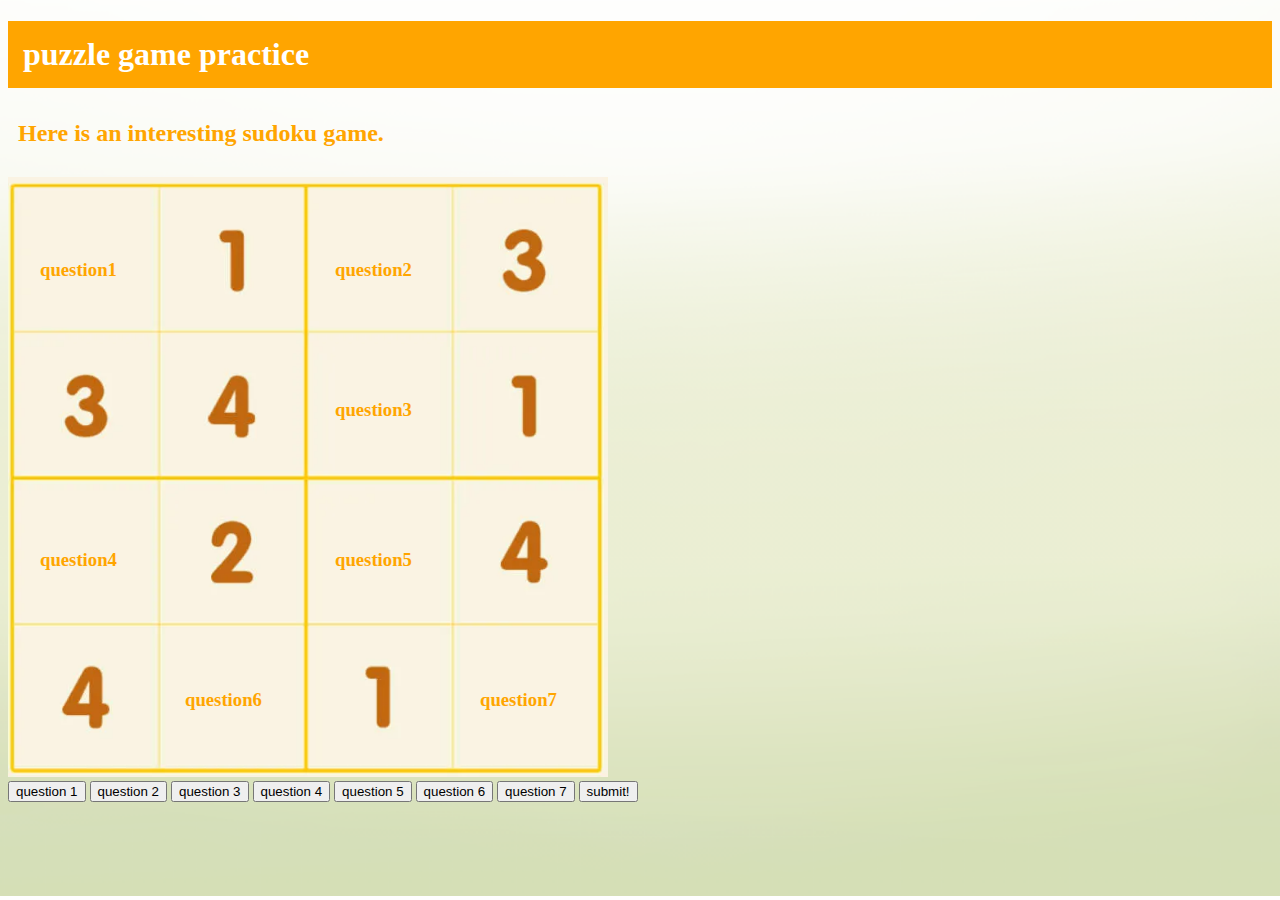
<file: index.html>
<!DOCTYPE html>
<html>
<head>
 <title>puzzle</title>
 <link rel="stylesheet" href="puzzleStyle.css">
</head>
<body>
  <h1>puzzle game practice</h1>
  <h2>Here is an interesting sudoku game.</h2>

  <img src="puzzlePic.png" width="600px" height="600px">
  <br />

  <button onclick="askAnswer1()">question 1</button>
  <button onclick="askAnswer2()">question 2</button>
  <button onclick="askAnswer3()">question 3</button>
  <button onclick="askAnswer4()">question 4</button>
  <button onclick="askAnswer5()">question 5</button>
  <button onclick="askAnswer6()">question 6</button>
  <button onclick="askAnswer7()">question 7</button>

  <h3 class="q1" id=a1>question1</h3>
  <h3 class="q2" id=a2>question2</h3>
  <h3 class="q3" id=a3>question3</h3>
  <h3 class="q4" id=a4>question4</h3>
  <h3 class="q5" id=a5>question5</h3>
  <h3 class="q6" id=a6>question6</h3>
  <h3 class="q7" id=a7>question7</h3>

  <button onclick="checkAnswer()">submit!</button>

  <script>
  var answer1 = 0
  var answer2 = 0
  var answer3 = 0
  var answer4 = 0
  var answer5 = 0
  var answer6 = 0
  var answer7 = 0


  function askName(){
     var name = prompt("Nice to meet you! Please tell me your name.");
     alert("Hello " + name + "!");
   }
   askName()

   function askAnswer1(){
     answer1 = prompt("What's the number? fill in the blanks with single number: 1,2,3 or 4.")
     if(answer1){
       document.getElementById("a1").innerHTML = answer1
     }
   }

   function askAnswer2(){
     answer2 = prompt("What's the number? fill in the blanks with single number: 1,2,3 or 4.")
     if(answer2){
       document.getElementById("a2").innerHTML = answer2
     }
   }

   function askAnswer3(){
     answer3 = prompt("What's the number? fill in the blanks with single number: 1,2,3 or 4.")
     if(answer3){
       document.getElementById("a3").innerHTML = answer3
     }
   }

   function askAnswer4(){
     answer4 = prompt("What's the number? fill in the blanks with single number: 1,2,3 or 4.")
     if(answer4){
       document.getElementById("a4").innerHTML = answer4
     }
   }

   function askAnswer5(){
     answer5 = prompt("What's the number? fill in the blanks with single number: 1,2,3 or 4.")
     if(answer5){
       document.getElementById("a5").innerHTML = answer5
     }
   }

   function askAnswer6(){
     answer6 = prompt("What's the number? fill in the blanks with single number: 1,2,3 or 4.")
     if(answer6){
       document.getElementById("a6").innerHTML = answer6
     }
   }

   function askAnswer7(){
     answer7 = prompt("What's the number? fill in the blanks with single number: 1,2,3 or 4.")
     if(answer7){
       document.getElementById("a7").innerHTML = answer7
     }
   }

   function checkAnswer(){

if(answer1 == 2 && answer2 == 4 && answer3 == 2 && answer4 == 1 &&answer5 == 3 && answer6 == 3 && answer7 == 2){
  alert("Congratulations! You've got the right answers!")
}
else {
  alert("Sorry, your answers are not correct. Please try again and make sure you fill in the blanks with single number 1,2,3 or 4.")
}
   }

  </script>
</body>
</html>
</file>
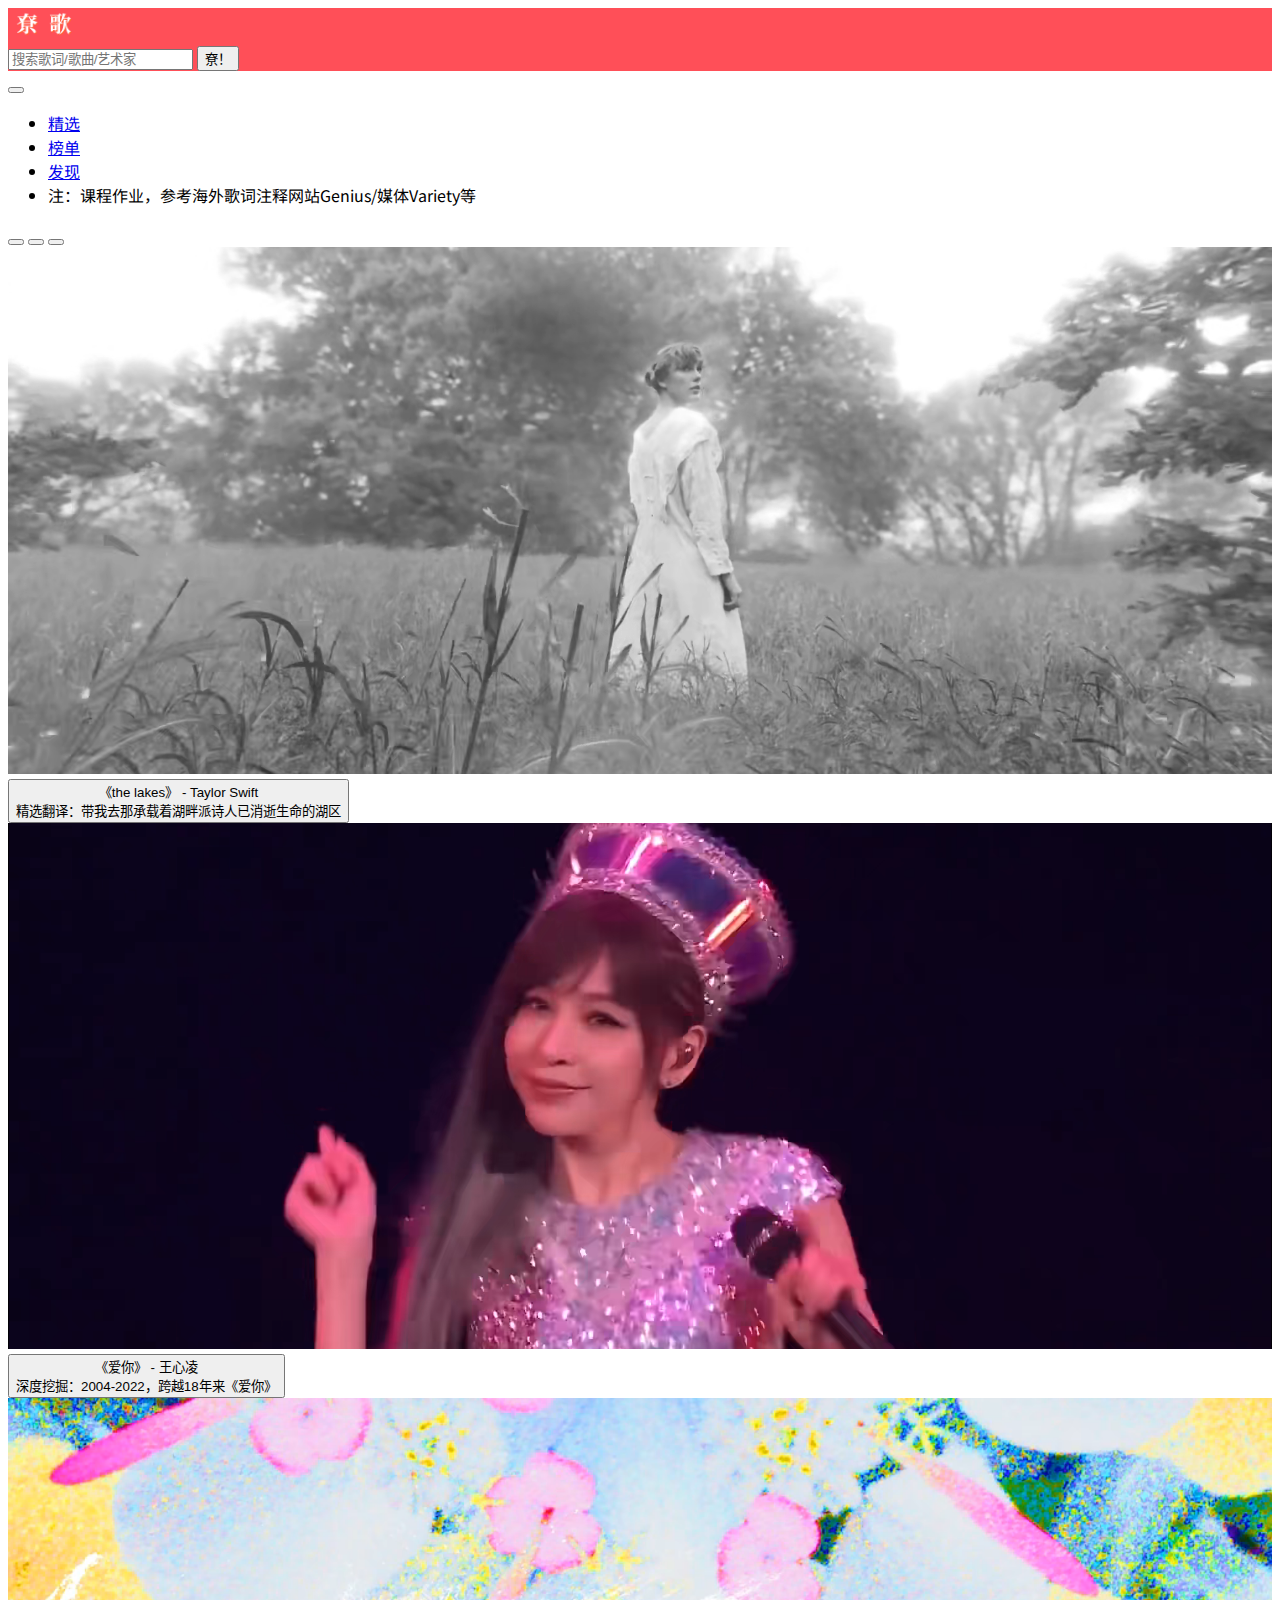
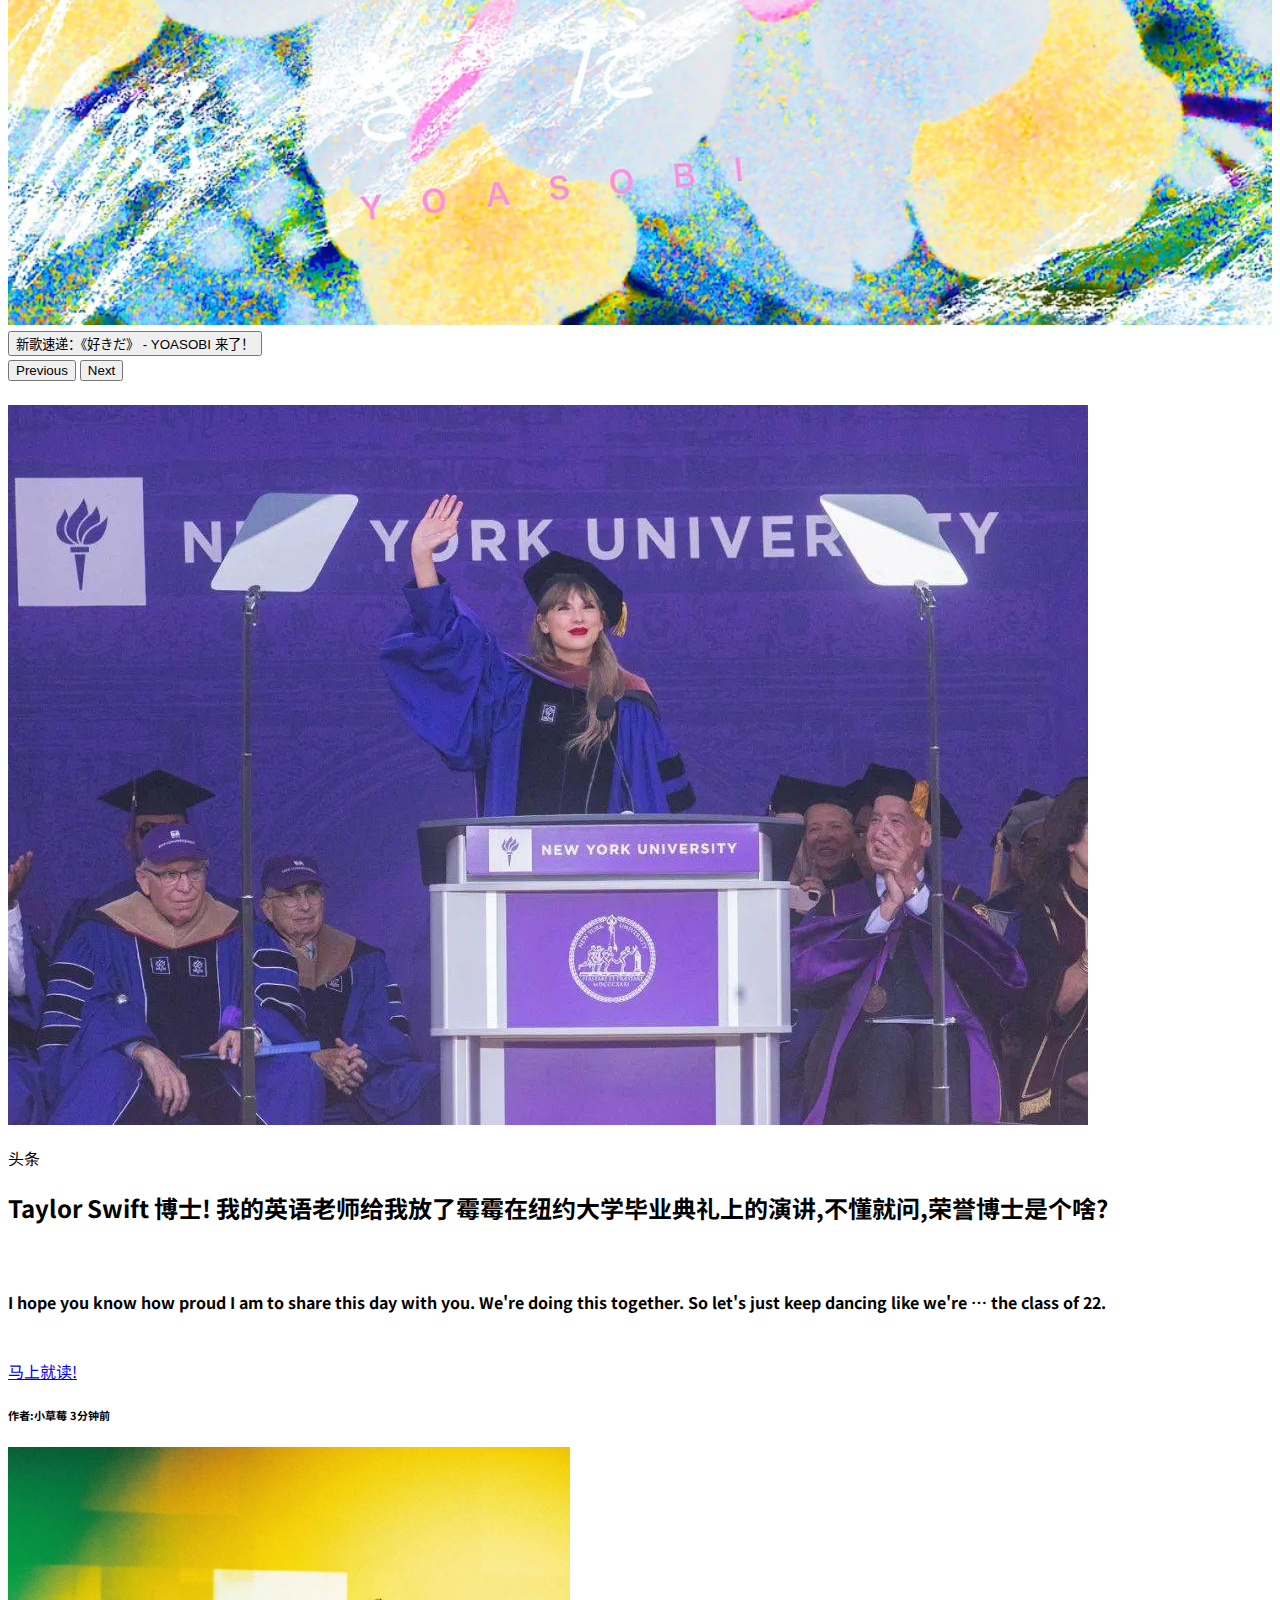
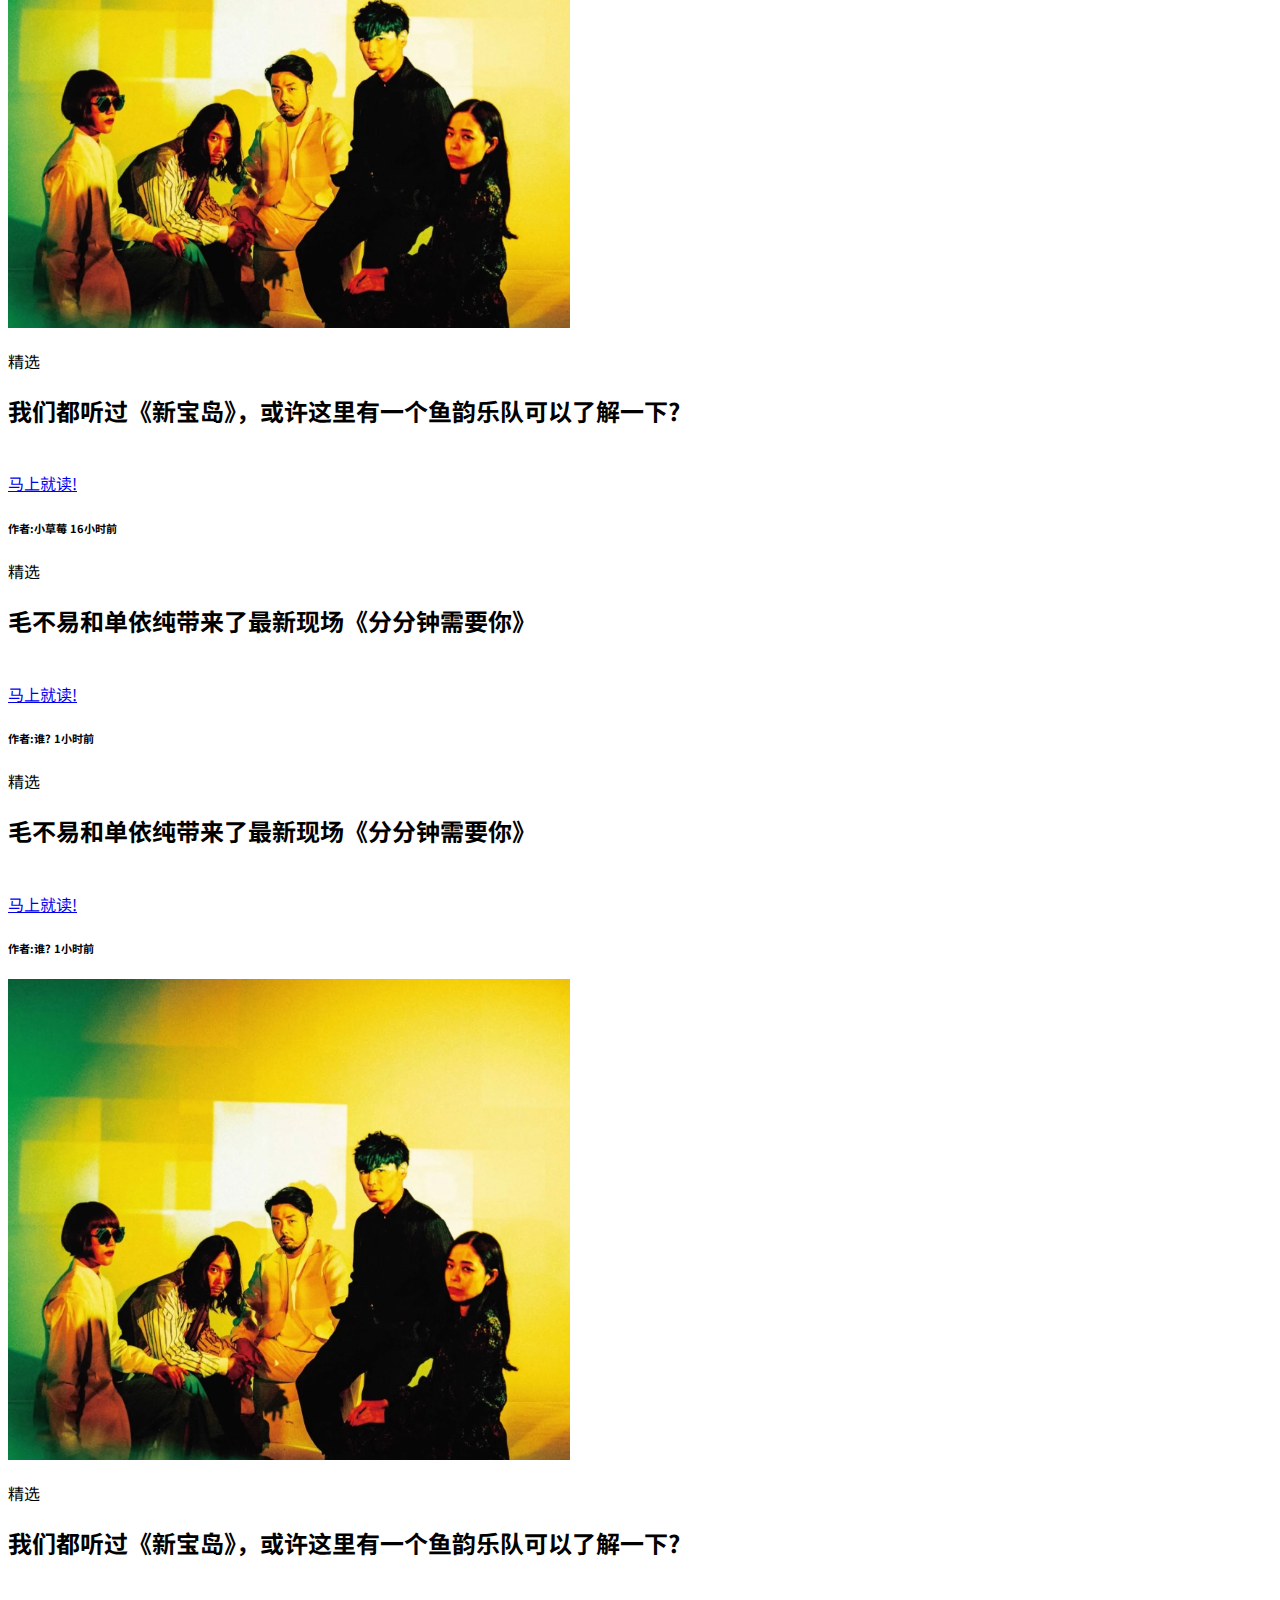
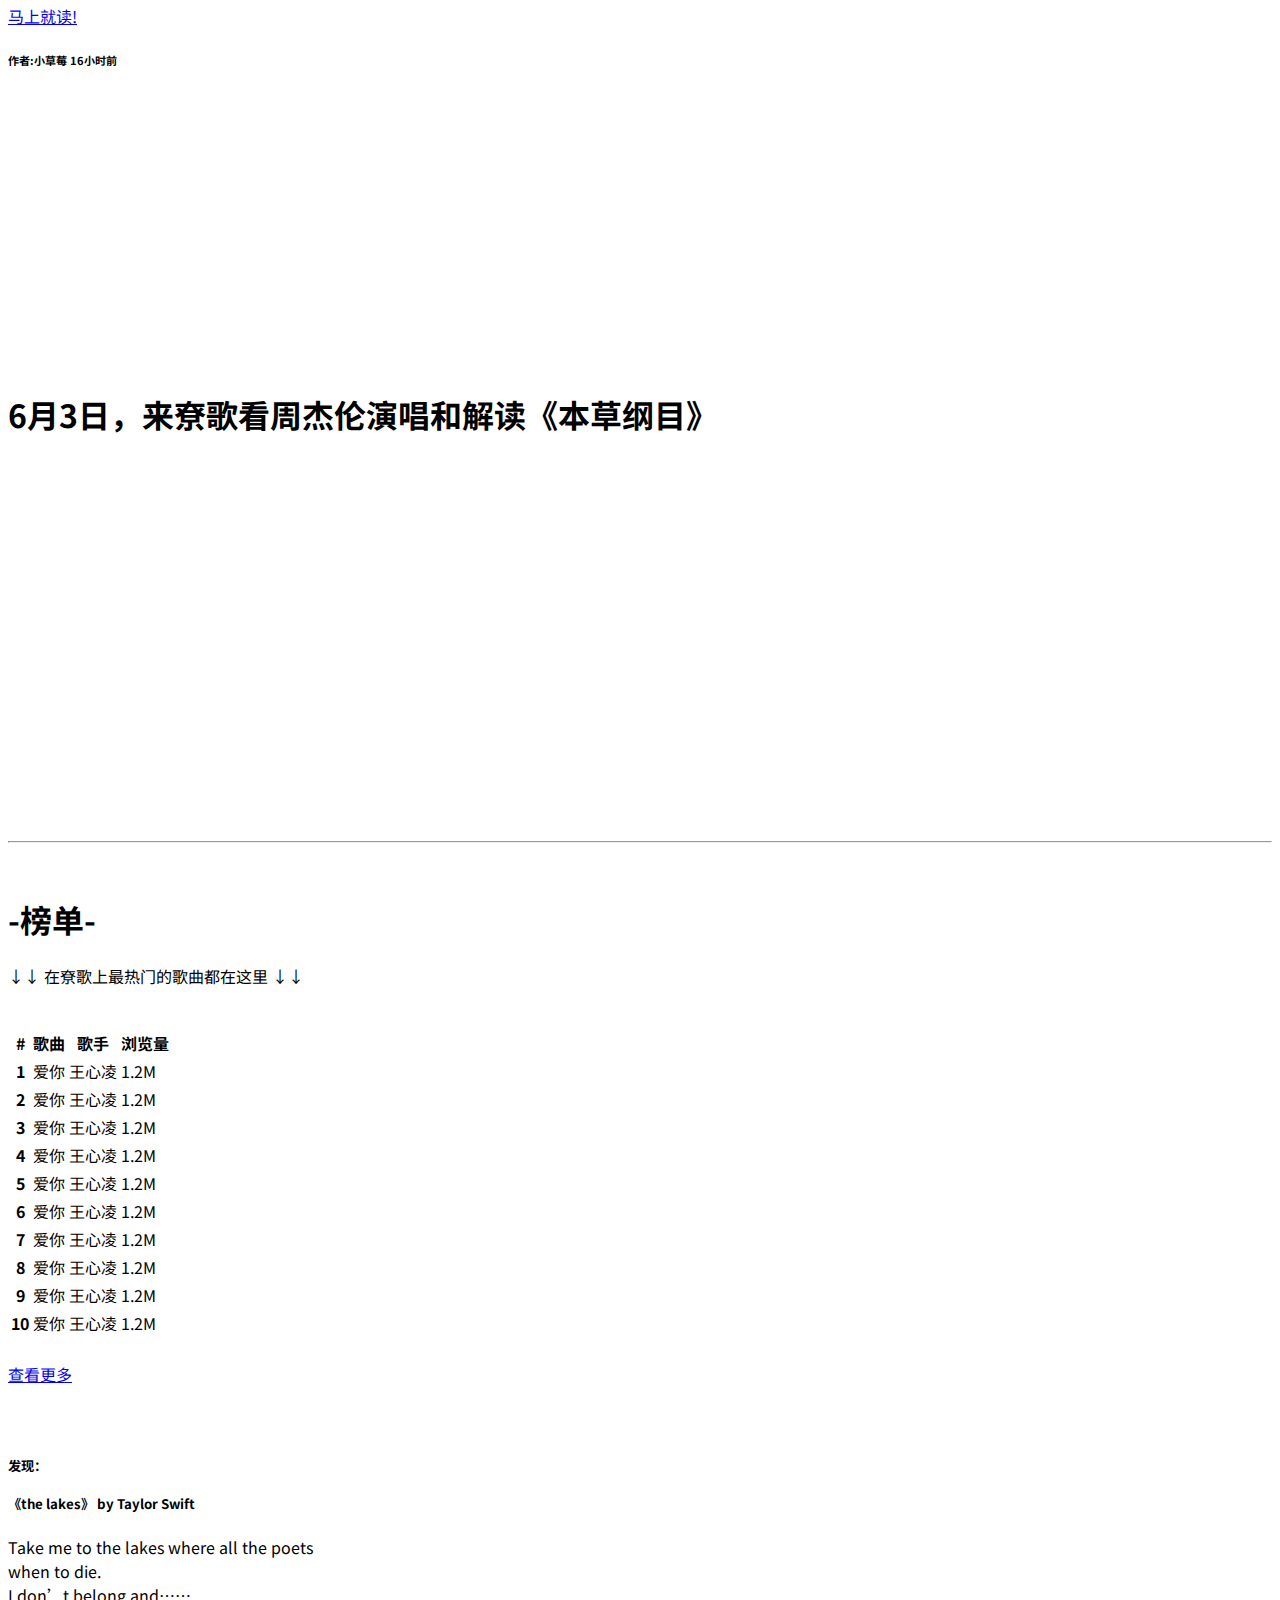
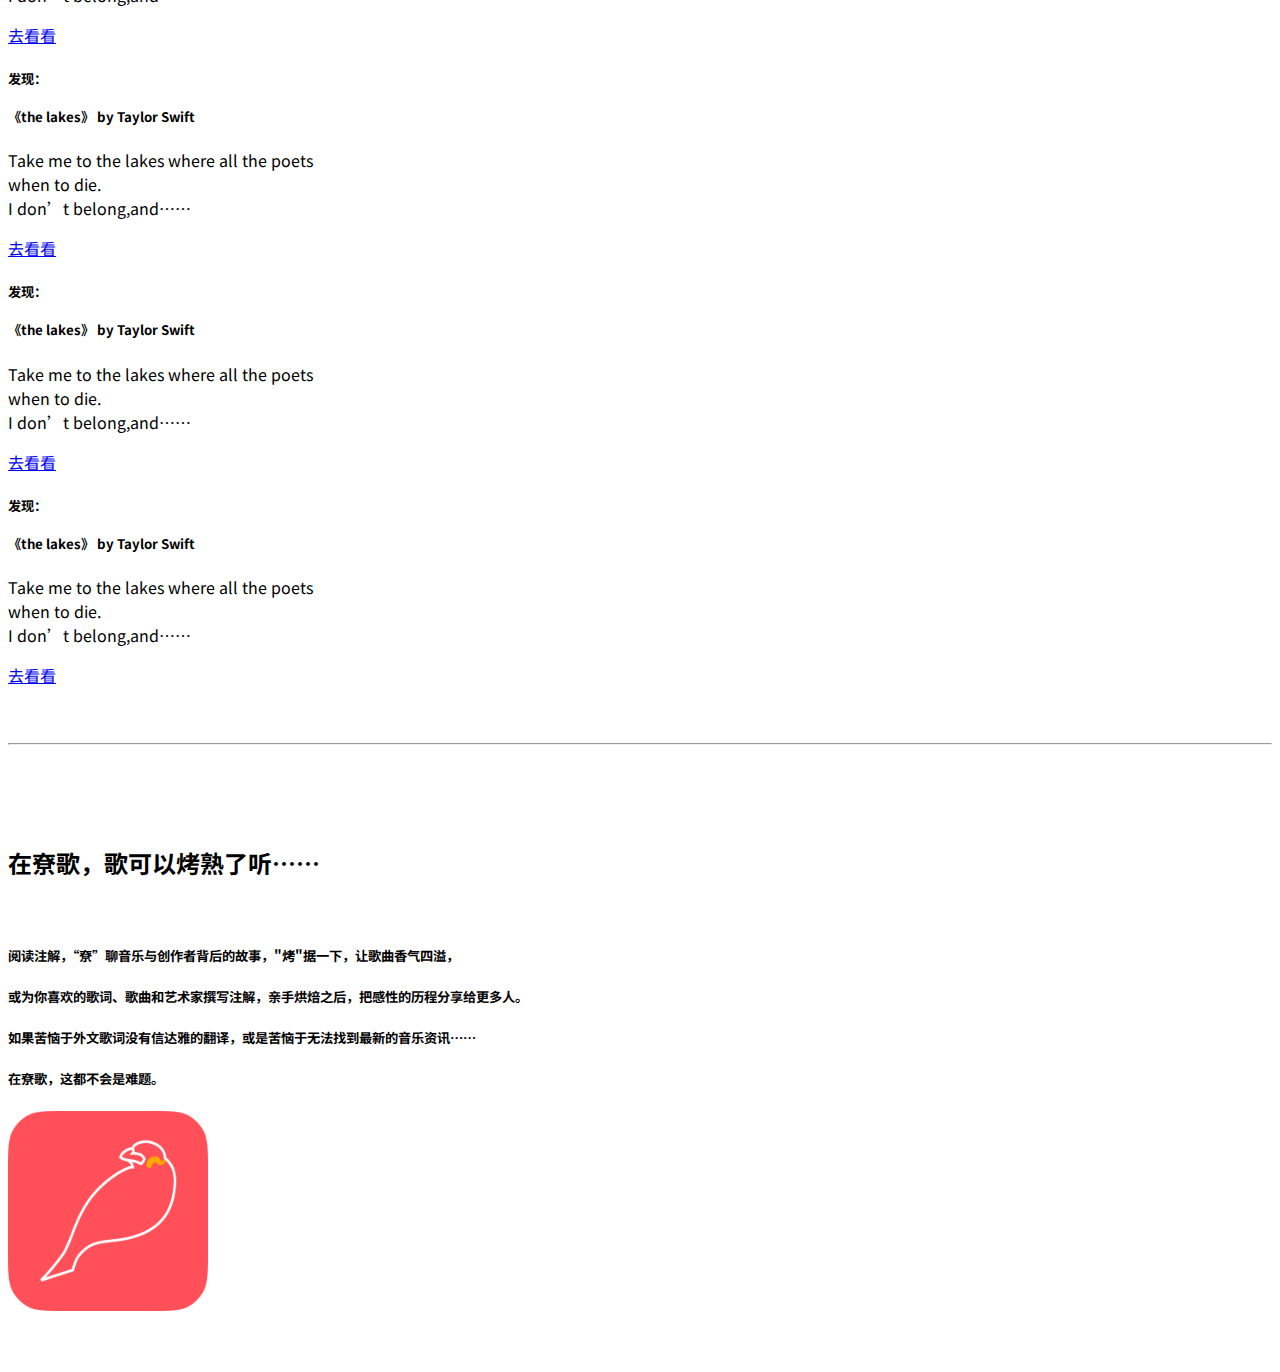
<file: problemSet2/index.html>
<!doctype html>
<html lang="zh-CN">
  <head>
    <!-- Required meta tags -->
    <meta charset="utf-8">
    <meta name="viewport" content="width=device-width, initial-scale=1">

    <!-- 国内 Staticfile CDN 上的 Bootstrap5 核心 CSS 文件 -->
    <link rel="stylesheet" href="https://cdn.staticfile.org/twitter-bootstrap/5.1.1/css/bootstrap.min.css">

    <link href="style.css" rel="stylesheet">

    <title>尞歌</title>
  </head>
  <body>

    <!-- 品牌和搜索 -->
    <nav class="navbar navbar-light" style="background-color: #ff4f58">
  <div class="container-fluid">
    <a class="navbar-brand" href="#">
      <img src="img/logo3.png" alt="" width="96" height="32" class="d-inline-block align-text-top">
    </a>

    <form class="d-flex" role="search">
      <input class="form-control me-2" type="search" placeholder="搜索歌词/歌曲/艺术家" aria-label="Search">
      <button class="btn btn-outline-dark" type="submit">尞！</button>
    </form>

  </div>
</nav>


    <!-- 导航 -->
    <nav class="navbar navbar-expand-md navbar-dark bg-dark">
  <div class="container-fluid">

    <button class="navbar-toggler" type="button" data-bs-toggle="collapse" data-bs-target="#navbarNav" aria-controls="navbarNav" aria-expanded="false" aria-label="Toggle navigation">
      <span class="navbar-toggler-icon"></span>
    </button>
    <div class="collapse navbar-collapse" id="navbarNav">
      <ul class="navbar-nav">
        <li class="nav-item">
          <a class="nav-link active" aria-current="page" href="#">精选</a>
        </li>
        <li class="nav-item">
          <a class="nav-link" href="#">榜单</a>
        </li>
        <li class="nav-item">
          <a class="nav-link" href="#">发现</a>
          <li class="nav-item">
  <a class="nav-link disabled">注：课程作业，参考海外歌词注释网站Genius/媒体Variety等</a>
        </li>
      </ul>
    </div>

  </div>
</nav>


    <!-- 轮播图 -->
    <div id="carouselExampleCaptions" class="carousel slide" data-bs-ride="carousel">
  <div class="carousel-indicators">
    <button type="button" data-bs-target="#carouselExampleCaptions" data-bs-slide-to="0" class="active" aria-current="true" aria-label="Slide 1"></button>
    <button type="button" data-bs-target="#carouselExampleCaptions" data-bs-slide-to="1" aria-label="Slide 2"></button>
    <button type="button" data-bs-target="#carouselExampleCaptions" data-bs-slide-to="2" aria-label="Slide 3"></button>
  </div>
  <div class="carousel-inner">
    <div class="carousel-item active">
      <img src="img/bg1.png" class="d-block w-100" alt="..." width=>
      <div class="carousel-caption d-none d-md-block">
        <a href="#"><button type="button" class="btn btn-dark">《the lakes》 - Taylor Swift<br>精选翻译：带我去那承载着湖畔派诗人已消逝生命的湖区</button></a>
      </div>
    </div>
    <div class="carousel-item">
      <img src="img/bg2.png" class="d-block w-100" alt="...">
      <div class="carousel-caption d-none d-md-block">
        <a href="#"><button type="button" class="btn btn-dark">《爱你》 - 王心凌<br>深度挖掘：2004-2022，跨越18年来《爱你》</button></a>
      </div>
    </div>
    <div class="carousel-item">
      <img src="img/bg3.png" class="d-block w-100" alt="...">
      <div class="carousel-caption d-none d-md-block">
        <a href="https://www.bilibili.com/video/BV1XY4y1B76b?spm_id_from=333.337.search-card.all.click"><button type="button" class="btn btn-dark">新歌速递：《好きだ》 - YOASOBI 来了！</button></a>
      </div>
    </div>
  </div>
  <button class="carousel-control-prev" type="button" data-bs-target="#carouselExampleCaptions" data-bs-slide="prev">
    <span class="carousel-control-prev-icon" aria-hidden="true"></span>
    <span class="visually-hidden">Previous</span>
  </button>
  <button class="carousel-control-next" type="button" data-bs-target="#carouselExampleCaptions" data-bs-slide="next">
    <span class="carousel-control-next-icon" aria-hidden="true"></span>
    <span class="visually-hidden">Next</span>
  </button>
</div>



<!-- 精选 -->
<br>
<div class="container-md">
  <div class="card bg-danger border-light text-white mb-3 col-12">
    <div class="row g-0">
      <div class="col-md-6">
        <img src="img/card1.jpeg" class="img-fluid rounded-start" alt="...">
      </div>
      <div class="col-md-6">
        <div class="card-body">
          <p>头条</p>
          <h2 class="card-title">Taylor Swift 博士! 我的英语老师给我放了霉霉在纽约大学毕业典礼上的演讲,不懂就问,荣誉博士是个啥?</h2>
          <br>
          <h4 class="card-text">I hope you know how proud I am to share this day with you. We're doing this together. So let's just keep dancing like we're … the class of 22. </h4>
          <br>
          <a href="#" class="btn btn-outline-light stretched-link">马上就读!</a>
          <h5 class="card-text"><small class="text-white-50">作者:小草莓 3分钟前</small></h5>
        </div>
      </div>
    </div>
  </div>

<div class="row">

  <div class="card mb-3 col-xs-12 col-sm-12 col-md-8" >
    <div class="row g-0">
      <div class="col-md-4">
        <img src="img/card2.png" class="img-fluid rounded-start" alt="...">
      </div>
      <div class="col-md-8">
        <div class="card-body">
          <p>精选</p>
          <h2 class="card-title">我们都听过《新宝岛》，或许这里有一个鱼韵乐队可以了解一下?</h2>
          <!-- <br> -->
          <!-- <h4 class="card-text"> </h4> -->
          <br>
          <a href="#" class="btn btn-danger stretched-link">马上就读!</a>
          <h5 class="card-text"><small class="text-muted">作者:小草莓 16小时前</small></h5>
        </div>
      </div>
    </div>
  </div>

  <div class="card mb-3 col-xs-12 col-sm-12 col-md-4" >
        <div class="card-body">
          <p>精选</p>
          <h2 class="card-title">毛不易和单依纯带来了最新现场《分分钟需要你》</h2>
          <!-- <br> -->
          <!-- <h4 class="card-text">咸鱼白菜也好好味</h4> -->
          <br>
          <a href="#" class="btn btn-danger stretched-link">马上就读!</a>
          <h5 class="card-text"><small class="text-muted">作者:谁? 1小时前</small></h5>
        </div>
  </div>

</div>

<div class="row">


  <div class="card mb-3 col-xs-12 col-sm-12 col-md-4" >
        <div class="card-body">
          <p>精选</p>
          <h2 class="card-title">毛不易和单依纯带来了最新现场《分分钟需要你》</h2>
          <!-- <br> -->
          <!-- <h4 class="card-text">咸鱼白菜也好好味</h4> -->
          <br>
          <a href="#" class="btn btn-danger stretched-link">马上就读!</a>
          <h5 class="card-text"><small class="text-muted">作者:谁? 1小时前</small></h5>
        </div>
  </div>

  <div class="card mb-3 col-xs-12 col-sm-12 col-md-8">
    <div class="row g-0">
      <div class="col-md-4">
        <img src="img/card2.png" class="img-fluid rounded-start" alt="...">
      </div>
      <div class="col-md-8">
        <div class="card-body">
          <p>精选</p>
          <h2 class="card-title">我们都听过《新宝岛》，或许这里有一个鱼韵乐队可以了解一下?</h2>
          <!-- <br> -->
          <!-- <h4 class="card-text"> </h4> -->
          <br>
          <a href="#" class="btn btn-danger stretched-link">马上就读!</a>
          <h5 class="card-text"><small class="text-muted">作者:小草莓 16小时前</small></h5>
        </div>
      </div>
    </div>
  </div>


</div>

</div>

<br>
<br>


<!-- fixed bg -->

  <figure>
    <div class="fixed-wrap">
      <div id="fixed">
        <div class="row text-center">

        <h1 class="text-white"> <br><br><br><br><br>6月3日，来尞歌看周杰伦演唱和解读《本草纲目》</h1>
        <br>
        <br>
      </div>
    </figure>

<!-- 榜单 -->
<br>
<br>
<br>

<div class="container-md">
  <hr>
  <br>
  <h1 class="h1">-榜单-</h1>
<p class="lead">↓↓ 在尞歌上最热门的歌曲都在这里 ↓↓</p>
<br>
<table class="table table-borderless">
  <thead>
    <tr>
      <th scope="col">#</th>
      <th scope="col">歌曲</th>
      <th scope="col">歌手</th>
      <th scope="col">浏览量</th>
    </tr>
  </thead>
  <tbody>
    <tr>
      <th scope="row">1</th>
      <td>爱你</td>
      <td>王心凌</td>
      <td>1.2M</td>
    </tr>
    <tr>
      <th scope="row">2</th>
      <td>爱你</td>
      <td>王心凌</td>
      <td>1.2M</td>
    </tr>
    <tr>
      <th scope="row">3</th>
      <td>爱你</td>
      <td>王心凌</td>
      <td>1.2M</td>
    </tr>
    <tr>
      <th scope="row">4</th>
      <td>爱你</td>
      <td>王心凌</td>
      <td>1.2M</td>
    </tr>
    <tr>
      <th scope="row">5</th>
      <td>爱你</td>
      <td>王心凌</td>
      <td>1.2M</td>
    </tr>
    <tr>
      <th scope="row">6</th>
      <td>爱你</td>
      <td>王心凌</td>
      <td>1.2M</td>
    </tr>
    <tr>
      <th scope="row">7</th>
      <td>爱你</td>
      <td>王心凌</td>
      <td>1.2M</td>
    </tr>
    <tr>
      <th scope="row">8</th>
      <td>爱你</td>
      <td>王心凌</td>
      <td>1.2M</td>
    </tr>
    <tr>
      <th scope="row">9</th>
      <td>爱你</td>
      <td>王心凌</td>
      <td>1.2M</td>
    </tr>
    <tr>
      <th scope="row">10</th>
      <td>爱你</td>
      <td>王心凌</td>
      <td>1.2M</td>
    </tr>
  </tbody>
</table>
<br>
  <a href="#" class="btn btn-danger">查看更多</a>
</div>


  <br>
  <br>


    <!-- 发现 -->
      <div class="container-md">
        <div class="row">

          <div class="col-xs-12 col-sm-12 col-md-6 col-lg-6 col-xl-3">
            <div class="card bg-danger text-white border-dark" style="width: 20rem;">
              <div class="card-body">
                <h5 class="card-title">发现：<br><br>《the lakes》 by Taylor Swift </h5>
                <p class="card-text">Take me to the lakes where all the poets when to die.<br>I don’t belong,and……</p>
                <a href="#" class="btn btn-outline-light">去看看</a>
              </div>
            </div>
          </div>

          <div class="col-xs-12 col-sm-12 col-md-6 col-lg-6 col-xl-3">
            <div class="card bg-danger text-white border-dark" style="width: 20rem;">
              <div class="card-body">
                <h5 class="card-title">发现：<br><br>《the lakes》 by Taylor Swift </h5>
                <p class="card-text">Take me to the lakes where all the poets when to die.<br>I don’t belong,and……</p>
                <a href="#" class="btn btn-outline-light">去看看</a>
              </div>
            </div>
          </div>

          <div class="col-xs-12 col-sm-12 col-md-6 col-lg-6 col-xl-3">
            <div class="card bg-danger text-white border-dark" style="width: 20rem;">
              <div class="card-body">
                <h5 class="card-title">发现：<br><br>《the lakes》 by Taylor Swift </h5>
                <p class="card-text">Take me to the lakes where all the poets when to die.<br>I don’t belong,and……</p>
                <a href="#" class="btn btn-outline-light">去看看</a>
              </div>
            </div>
          </div>

          <div class="col-xs-12 col-sm-12 col-md-6 col-lg-6 col-xl-3">
            <div class="card bg-danger text-white border-dark" style="width: 20rem;">
              <div class="card-body">
                <h5 class="card-title">发现：<br><br>《the lakes》 by Taylor Swift </h5>
                <p class="card-text">Take me to the lakes where all the poets when to die.<br>I don’t belong,and……</p>
                <a href="#" class="btn btn-outline-light">去看看</a>
              </div>
            </div>
          </div>



        </div>
      </div>



    <br>
    <br>



    <!-- footer -->

<hr class="my">


  <!-- 尞歌 -->


  <br>
  <br>
  <br>

  <div class="container-md">
    <div class="row">
      <div class="col-xs-12 col-sm-12 col-md-9 col-lg-9 col-xl-9">
        <h2>在尞歌，歌可以烤熟了听……</h2>
        <br>
          <h5>阅读注解，“尞”聊音乐与创作者背后的故事，"烤"据一下，让歌曲香气四溢，</h5>
          <h5>或为你喜欢的歌词、歌曲和艺术家撰写注解，亲手烘焙之后，把感性的历程分享给更多人。</h5>
          <h5>如果苦恼于外文歌词没有信达雅的翻译，或是苦恼于无法找到最新的音乐资讯……</h5>
          <h5>在尞歌，这都不会是难题。</h5>
        </div>
        <div class="col-xs-12 col-sm-12 col-md-3 col-lg-3 col-xl-3">
          <img src="img/logo2.png" width="200" height="200" >
        </div>
      </div>
      <br>
      <br>

    </div>


    <!-- Optional JavaScript; choose one of the two! -->

    <!-- 国内 Staticfile CDN 上的 Bootstrap5 核心 JavaScript 文件 -->
    <script src="https://cdn.staticfile.org/twitter-bootstrap/5.1.1/js/bootstrap.min.js"></script>

    <!-- Option 2: Separate Popper and Bootstrap JS -->
    <!--
    <script src="https://cdn.jsdelivr.net/npm/@popperjs/core@2.10.2/dist/umd/popper.min.js" integrity="sha384-7+zCNj/IqJ95wo16oMtfsKbZ9ccEh31eOz1HGyDuCQ6wgnyJNSYdrPa03rtR1zdB" crossorigin="anonymous"></script>
    <script src="https://cdn.jsdelivr.net/npm/bootstrap@5.1.3/dist/js/bootstrap.min.js" integrity="sha384-QJHtvGhmr9XOIpI6YVutG+2QOK9T+ZnN4kzFN1RtK3zEFEIsxhlmWl5/YESvpZ13" crossorigin="anonymous"></script>
    -->
  </body>
</html>
</file>
<file: puzzleStyle.css>
body{
  background-image:url("bg1.png");
  background-repeat:repeat-x;
  background-size:cover;
}

h1{
  background-color: orange;
  padding:15px;
  color:white;
}

h2{
  color:orange;
  padding:10px;
}

h3.q1{
  position: absolute;
  top: 240px;
  left: 40px;
  color: orange;
}
h3.q2{
  position: absolute;
  top: 240px;
  left: 335px;
  color: orange;
}
h3.q3{
  position: absolute;
  top: 380px;
  left: 335px;
  color: orange;
}
h3.q4{
  position: absolute;
  top: 530px;
  left: 40px;
  color: orange;
}
h3.q5{
  position: absolute;
  top: 530px;
  left: 335px;
  color: orange;
}
h3.q6{
  position: absolute;
  top: 670px;
  left: 185px;
  color: orange;
}
h3.q7{
  position: absolute;
  top: 670px;
  left: 480px;
  color: orange;
}
</file>
<file: problemSet2/style.css>
@import url('https://fonts.googleapis.com/css2?family=Noto+Sans+SC:wght@100&display=swap');
html,body{
  font-family: 'Noto Sans SC', sans-serif;
}

.carousel img{
  height: 100%;
  width:100%;
}

figure{
  position: relative;
  width: 100%;
  height: 60%;
  margin: 0;
}

#fixed {
  background-image: url('img/fixedbg2.webp');
  height: 600px;
  background-repeat: no-repeat;
  background-attachment: fixed;
  background-position: center;
  background-size: cover;
}
</file>
